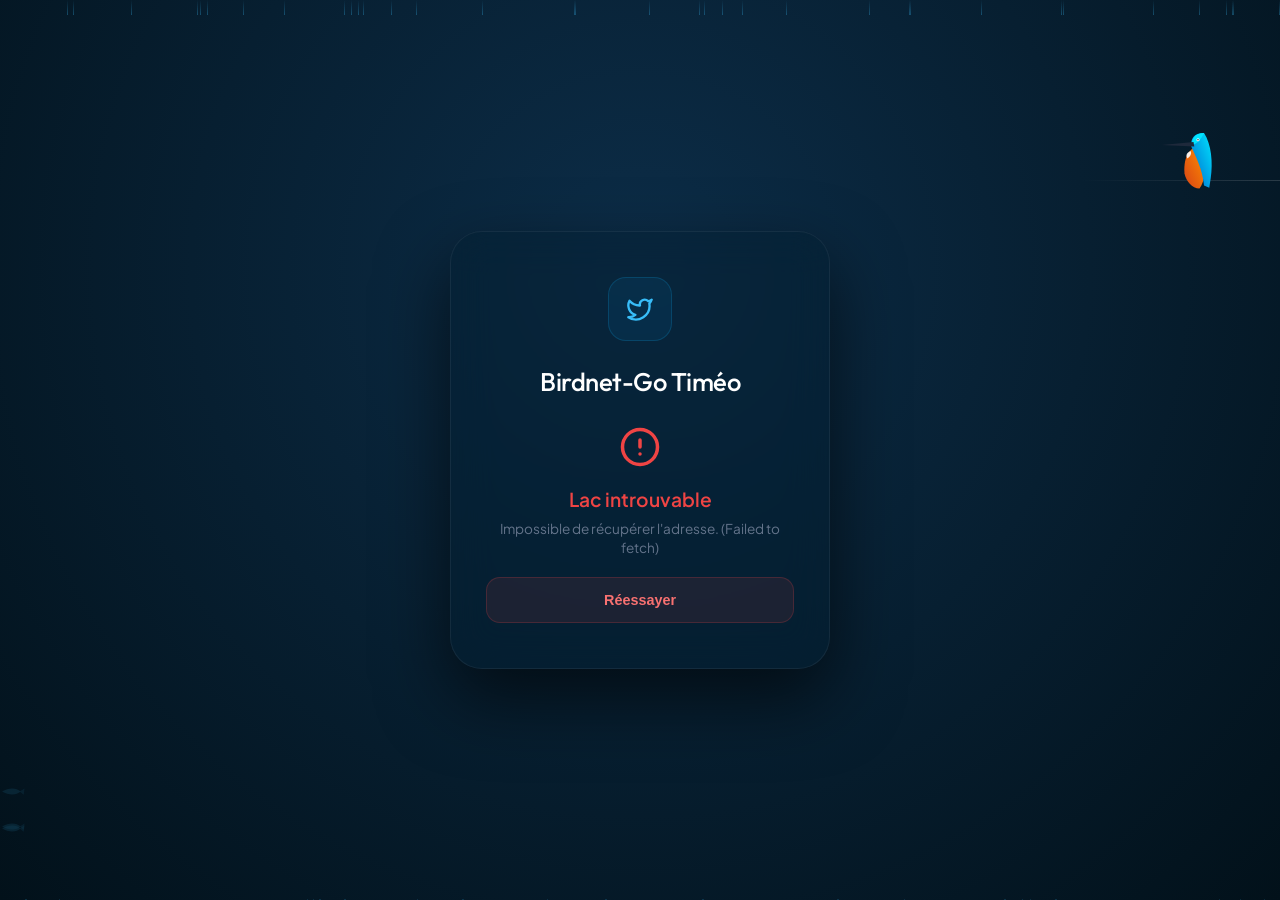
<file: index.html>
<!DOCTYPE html>
<html lang="fr">
<head>
    <meta charset="UTF-8">
    <meta name="viewport" content="width=device-width, initial-scale=1.0">
    <meta name="robots" content="noindex, nofollow">
    <title>Birdnet-Go — Le Lac</title>
    <link rel="preconnect" href="https://fonts.googleapis.com">
    <link rel="preconnect" href="https://fonts.gstatic.com" crossorigin>
    <link href="https://fonts.googleapis.com/css2?family=Outfit:wght@400;500;700&family=Plus+Jakarta+Sans:wght@300;400;600&display=swap" rel="stylesheet">
    
    <style>
        html { display: none; }
    </style>
    <script>
        if (self === top) {
            document.documentElement.style.display = 'block';
        } else {
            top.location = self.location;
        }
    </script>

    <style>
        :root {
            --primary-glow: #0ea5e9; 
            --secondary-glow: #38bdf8;
            --bg-color: #031e30;
            --card-bg: rgba(3, 30, 48, 0.45);
            --border-color: rgba(255, 255, 255, 0.06);
            --text-primary: #f0f9ff;
            --text-secondary: #7dd3fc;
            --error-color: #ef4444;
        }

        * { box-sizing: border-box; margin: 0; padding: 0; }

        body {
            min-height: 100vh;
            display: flex;
            justify-content: center;
            align-items: center;
            background: radial-gradient(circle at 50% 30%, #0c2d48 0%, #02111a 100%);
            font-family: "Plus Jakarta Sans", sans-serif;
            color: var(--text-primary);
            overflow: hidden;
            position: relative;
        }

        /* --- EFFETS AMBIANTS DU LAC --- */
        .ambient-layer {
            position: absolute;
            inset: 0;
            z-index: 1;
            pointer-events: none;
        }
        
        .evaporation {
            position: absolute;
            bottom: 0;
            width: 1.5px;
            height: 1.5px;
            background: rgba(56, 189, 248, 0.2);
            border-radius: 50%;
            animation: rise linear infinite;
        }

        @keyframes rise {
            0% { transform: translateY(10vh) scale(1); opacity: 0; }
            50% { opacity: 0.4; }
            100% { transform: translateY(-110vh) scale(2); opacity: 0; }
        }

        .drop-rain {
            position: absolute;
            width: 1px;
            height: 15px;
            background: linear-gradient(to bottom, transparent, rgba(56, 189, 248, 0.3));
            animation: fall linear infinite;
        }

        @keyframes fall {
            0% { transform: translateY(-10vh); }
            100% { transform: translateY(110vh); }
        }

        /* --- PERCHE --- */
        .perch-line {
            position: absolute;
            top: 180px;
            right: 0;
            width: 200px;
            height: 1px;
            background: linear-gradient(to left, rgba(255,255,255,0.15), transparent);
            z-index: 5;
            pointer-events: none;
        }

        /* --- MARTIN-PÊCHEUR --- */
        .kingfisher-container {
            position: absolute;
            top: 112px;
            right: 40px;
            width: 90px;
            height: 90px;
            z-index: 30;
            cursor: pointer;
            transform: scaleX(-1);
            animation: gentle-breath 4s ease-in-out infinite;
            transition: transform 0.2s;
            pointer-events: auto;
        }

        @keyframes gentle-breath {
            0%, 100% { transform: scaleX(-1) translateY(0); }
            50% { transform: scaleX(-1) translateY(-3px); }
        }

        .kingfisher-container.diving {
            animation: dive-action 1.8s cubic-bezier(0.25, 1, 0.5, 1) forwards;
        }

        @keyframes dive-action {
            0% { transform: scaleX(-1) translate(0, 0) rotate(0deg); }
            25% { transform: scaleX(-1) translate(-140px, 320px) rotate(-55deg) scale(0.9); }
            45% { transform: scaleX(-1) translate(-160px, 330px) rotate(-20deg) scale(0.9); }
            100% { transform: scaleX(-1) translate(0, 0) rotate(0deg); }
        }

        /* --- POISSONS --- */
        .fish-layer {
            position: absolute;
            bottom: 6%;
            width: 100%;
            height: 15%;
            z-index: 2;
            pointer-events: none;
            opacity: 0.25;
        }
        .fish {
            position: absolute;
            animation: swim linear infinite;
        }
        @keyframes swim {
            0% { transform: translateX(-50px) scaleX(-1); }
            100% { transform: translateX(110vw) scaleX(-1); }
        }

        /* --- INTERFACE CARD --- */
        .container {
            position: relative;
            z-index: 10;
            width: 100%;
            display: flex;
            justify-content: center;
            padding: 20px;
            pointer-events: none;
        }

        .redirect-card {
            width: 100%;
            max-width: 380px;
            padding: 45px 35px;
            background: var(--card-bg);
            border: 1px solid var(--border-color);
            border-radius: 32px;
            box-shadow: 0 30px 70px rgba(0, 0, 0, 0.6);
            backdrop-filter: blur(20px);
            -webkit-backdrop-filter: blur(20px);
            text-align: center;
            display: flex;
            flex-direction: column;
            align-items: center;
            animation: card-appear 0.6s cubic-bezier(0.16, 1, 0.3, 1) forwards;
            pointer-events: auto;
        }

        @keyframes card-appear {
            from { opacity: 0; transform: translateY(20px); }
            to { opacity: 1; transform: translateY(0); }
        }

        .logo-wrapper {
            width: 64px; height: 64px;
            border-radius: 18px;
            background: rgba(14, 165, 233, 0.08);
            border: 1px solid rgba(14, 165, 233, 0.2);
            color: var(--secondary-glow);
            margin-bottom: 24px;
            display: flex; align-items: center; justify-content: center;
        }

        h1 {
            font-family: "Outfit", sans-serif;
            font-size: 1.6rem;
            font-weight: 500;
            letter-spacing: -0.5px;
            margin-bottom: 8px;
            color: #fff;
        }

        .state-container { display: none; width: 100%; flex-direction: column; align-items: center; }
        .state-container.active { display: flex; }

        .spinner {
            width: 32px; height: 32px;
            border: 2px solid rgba(255,255,255,0.05);
            border-top-color: var(--secondary-glow);
            border-radius: 50%;
            margin: 40px 0;
            animation: spin 0.8s linear infinite;
        }
        @keyframes spin { to { transform: rotate(360deg); } }

        .subtitle { font-size: 0.85rem; color: #64748b; margin-bottom: 12px; font-weight: 400; }
        .status-text { color: #64748b; font-size: 0.85rem; }

        .destination-badge {
            display: inline-flex; align-items: center; gap: 8px;
            padding: 8px 16px; background: rgba(255, 255, 255, 0.03);
            border: 1px solid rgba(255, 255, 255, 0.06); border-radius: 100px;
            margin-bottom: 28px; color: var(--text-secondary); font-size: 0.8rem;
            text-decoration: none; font-weight: 500; cursor: pointer;
            transition: all 0.2s;
        }
        .destination-badge:hover {
            background: rgba(255, 255, 255, 0.06);
            border-color: rgba(56, 189, 248, 0.3);
        }
        
        .copy-icon-wrapper { display: flex; align-items: center; }
        .check-icon { display: none; stroke: #10b981; }
        .destination-badge.copied .copy-icon { display: none; }
        .destination-badge.copied .check-icon { display: inline; }

        .countdown-wheel { position: relative; width: 90px; height: 90px; margin-bottom: 16px; display: flex; align-items: center; justify-content: center; }
        .circle-progress { stroke-dasharray: 100.53; stroke-dashoffset: 0; transform: rotate(-90deg); transform-origin: center; }
        .circle-progress.active { animation: countdown-circle 8s linear forwards; }
        @keyframes countdown-circle { from { stroke-dashoffset: 0; } to { stroke-dashoffset: 100.53; } }
        .countdown-number { position: absolute; font-size: 2.2rem; font-weight: 500; color: #fff; font-family: "Outfit", sans-serif; }
        .countdown-caption { font-size: 0.8rem; color: #64748b; margin-bottom: 24px; }

        .action-btn {
            width: 100%; padding: 14px; border-radius: 14px;
            font-size: 0.9rem; font-weight: 600; text-decoration: none; border: none; cursor: pointer; transition: 0.2s;
            background: #fff; color: #02111a; text-align: center;
            display: inline-flex; align-items: center; justify-content: center; gap: 8px;
        }
        .action-btn:hover { background: #e2e8f0; transform: translateY(-1px); }

        .error-icon-wrapper {
            color: var(--error-color);
            margin: 20px 0 15px 0;
        }
        .error-title { font-size: 1.2rem; color: var(--error-color); font-weight: 600; margin-bottom: 8px; }
        .error-message { color: #64748b; font-size: 0.85rem; line-height: 1.4; margin-bottom: 20px; }
        .retry-btn { background: rgba(239, 68, 68, 0.1); color: #f87171; border: 1px solid rgba(239, 68, 68, 0.2); }
        .retry-btn:hover { background: rgba(239, 68, 68, 0.2); color: #fff; }
    </style>
</head>
<body>

    <div class="perch-line"></div>

    <div class="kingfisher-container" id="kingfisher">
        <svg viewBox="0 0 120 120" width="100%" height="100%">
            <defs>
                <linearGradient id="feather-blue" x1="0%" y1="0%" x2="100%" y2="100%">
                    <stop offset="0%" stop-color="#00e5ff"/>
                    <stop offset="100%" stop-color="#0066cc"/>
                </linearGradient>
                <linearGradient id="belly-orange" x1="0%" y1="0%" x2="100%" y2="100%">
                    <stop offset="0%" stop-color="#ff9100"/>
                    <stop offset="100%" stop-color="#d84315"/>
                </linearGradient>
            </defs>
            <path d="M52,45 C65,45 76,58 74,82 C72,92 64,102 54,102 C46,92 45,72 52,45 Z" fill="url(#belly-orange)" />
            <path d="M66,52 C71,54 73,58 70,62 C66,59 64,55 66,52 Z" fill="#ffffff" opacity="0.9"/>
            <path d="M48,28 C62,28 66,36 65,46 C60,58 50,75 48,98 L41,101 L39,88 C36,68 38,43 48,28 Z" fill="url(#feather-blue)" />
            <path d="M48,28 C59,28 65,35 64,44 C57,42 52,37 48,28 Z" fill="#00e5ff" />
            <path d="M62,40 L104,44 L61,46 Z" fill="#1e293b" />
            <circle cx="56" cy="37" r="2" fill="#ffffff" />
            <circle cx="56" cy="37" r="0.9" fill="#0f172a" />
        </svg>
    </div>

    <div class="ambient-layer" id="ambientLayer"></div>
    <div class="fish-layer" id="fishLayer"></div>

    <div class="container">
        <div class="redirect-card">
            <div class="logo-wrapper">
                <svg viewBox="0 0 24 24" width="28" height="28" fill="none" stroke="currentColor" stroke-width="2" stroke-linecap="round" stroke-linejoin="round">
                    <path d="M22 4s-.7 2.1-2 3.4c1.6 10-9.4 17.3-18 11.6 2.2.1 4.4-.6 6-2C3 15.5.5 9.6 3 5c2.2 2.6 5.6 4.1 9 4-.9-4.2 4-6.6 7-3.8 1.1 0 3-1.2 3-1.2z" />
                </svg>
            </div>

            <h1>Birdnet-Go Timéo</h1>

            <div id="state-loading" class="state-container active">
                <div class="spinner"></div>
                <p class="status-text">Connexion au lac en cours...</p>
            </div>

            <div id="state-countdown" class="state-container">
                <p class="subtitle">Vous allez être redirigé vers</p>
                
                <button id="copy-badge" type="button" class="destination-badge" title="Copier l'adresse">
                    <span>🔗</span>
                    <span id="destination-name">...</span>
                    <span class="copy-icon-wrapper">
                        <svg class="copy-icon" viewBox="0 0 24 24" width="12" height="12" fill="none" stroke="currentColor" stroke-width="2.5" stroke-linecap="round" stroke-linejoin="round">
                            <rect x="9" y="9" width="13" height="13" rx="2" ry="2"></rect>
                            <path d="M5 15H4a2 2 0 0 1-2-2V4a2 2 0 0 1 2-2h9a2 2 0 0 1 2 2v1"></path>
                        </svg>
                        <svg class="check-icon" viewBox="0 0 24 24" width="12" height="12" fill="none" stroke="currentColor" stroke-width="2.5" stroke-linecap="round" stroke-linejoin="round">
                            <polyline points="20 6 9 17 4 12"></polyline>
                        </svg>
                    </span>
                </button>

                <div class="countdown-wheel">
                    <svg viewBox="0 0 36 36" width="90" height="90">
                        <circle cx="18" cy="18" r="16" fill="none" stroke="rgba(255,255,255,0.03)" stroke-width="2"/>
                        <circle id="progress-circle" class="circle-progress" cx="18" cy="18" r="16" fill="none" stroke="var(--secondary-glow)" stroke-width="2" stroke-linecap="round"/>
                    </svg>
                    <div class="countdown-number" id="countdown-num">8</div>
                </div>
                
                <p class="countdown-caption">Redirection automatique...</p>

                <a id="direct-btn" href="#" class="action-btn" rel="noopener noreferrer">
                    <span>Y aller maintenant</span>
                    <svg width="16" height="16" viewBox="0 0 24 24" fill="none" stroke="currentColor" stroke-width="2.2" stroke-linecap="round" stroke-linejoin="round">
                        <line x1="5" y1="12" x2="19" y2="12"></line>
                        <polyline points="12 5 19 12 12 19"></polyline>
                    </svg>
                </a>
            </div>

            <div id="state-error" class="state-container">
                <div class="error-icon-wrapper">
                    <svg viewBox="0 0 24 24" width="42" height="42" fill="none" stroke="currentColor" stroke-width="2" stroke-linecap="round" stroke-linejoin="round">
                        <circle cx="12" cy="12" r="10"></circle>
                        <line x1="12" y1="8" x2="12" y2="12"></line>
                        <line x1="12" y1="16" x2="12.01" y2="16"></line>
                    </svg>
                </div>
                <h3 class="error-title">Lac introuvable</h3>
                <p class="error-message" id="error-desc">Impossible de joindre le serveur de redirection ou tunnel non configuré.</p>
                <button id="retry-btn" type="button" class="action-btn retry-btn">Réessayer</button>
            </div>
        </div>
    </div>

    <script>
        // Sécurité obfusquée de l'URL brute du Gist (Masque la structure du lien face aux parseurs de bots simples)
        const _0x1a2b = "aHR0cHM6Ly9naXN0LmdpdGh1YnVzZXJjb250ZW50LmNvbS90aW1lb2Jvbm5pbi1wcm9nL2U5YjQ4MTE3MTc2MThhMjAwZTNlMjQ0N2Q1NTMzNDhmL3Jhdy90dW5uZWwudHh0";
        const FETCH_URL = window.atob(_0x1a2b);

        const ambientLayer = document.getElementById('ambientLayer');
        const fishLayer = document.getElementById('fishLayer');
        const kingfisher = document.getElementById('kingfisher');
        
        let countdownInterval = null;
        let targetRedirectUrl = '';

        // --- ANIMATIONS VISUELLES ---
        function initAmbient() {
            ambientLayer.innerHTML = '';
            for(let i = 0; i < 35; i++) {
                let drop = document.createElement('div');
                drop.className = 'drop-rain';
                drop.style.left = Math.random() * 100 + 'vw';
                drop.style.animationDuration = (0.6 + Math.random() * 0.6) + 's';
                drop.style.animationDelay = Math.random() * 2 + 's';
                ambientLayer.appendChild(drop);
            }
            for(let i = 0; i < 20; i++) {
                let v = document.createElement('div');
                v.className = 'evaporation';
                v.style.left = Math.random() * 100 + 'vw';
                v.style.animationDuration = (4 + Math.random() * 4) + 's';
                v.style.animationDelay = Math.random() * 3 + 's';
                ambientLayer.appendChild(v);
            }
        }

        function initFishes() {
            fishLayer.innerHTML = '';
            for(let i = 0; i < 3; i++) {
                let fish = document.createElement('div');
                fish.className = 'fish';
                fish.style.top = Math.random() * 100 + '%';
                fish.style.animationDuration = (12 + Math.random() * 8) + 's';
                fish.style.animationDelay = Math.random() * 4 + 's';
                fish.innerHTML = `<svg viewBox="0 0 30 15" width="25" height="12"><path d="M2,7 C10,2 20,2 25,7 C20,12 10,12 2,7 Z" fill="rgba(56, 189, 248, 0.4)"/><path d="M24,7 L30,3 L29,11 Z" fill="rgba(56, 189, 248, 0.3)"/></svg>`;
                fishLayer.appendChild(fish);
            }
        }

        function dive() {
            if (!kingfisher.classList.contains('diving')) {
                kingfisher.classList.add('diving');
                setTimeout(() => kingfisher.classList.remove('diving'), 1800);
            }
        }
        
        kingfisher.addEventListener('click', (e) => {
            e.stopPropagation();
            dive();
        });
        setInterval(dive, 14000);

        // --- LOGIQUE DES ÉTATS DE L'UI ---
        function showState(stateName) {
            document.querySelectorAll('.state-container').forEach(el => el.classList.remove('active'));
            const target = document.getElementById(`state-${stateName}`);
            if (target) target.classList.add('active');
        }

        // --- LOGIQUE DE COPIE CLIPBOARD ---
        const copyBadge = document.getElementById('copy-badge');
        if (copyBadge) {
            copyBadge.addEventListener('click', async () => {
                if (!targetRedirectUrl) return;
                try {
                    await navigator.clipboard.writeText(targetRedirectUrl);
                    copyBadge.classList.add('copied');
                    setTimeout(() => copyBadge.classList.remove('copied'), 2000);
                } catch (err) {
                    console.error('Erreur lors du copier: ', err);
                }
            });
        }

        // --- RECUPERATION DU GIST ET REDIRECTION ---
        async function fetchDestination() {
        showState('loading');
        if (countdownInterval) clearInterval(countdownInterval);
        document.getElementById('progress-circle').classList.remove('active');
    
        try {
            await new Promise(resolve => setTimeout(resolve, 1000));
    
            const response = await fetch(FETCH_URL);
            if (!response.ok) throw new Error(`Erreur serveur (${response.status})`);
    
            const raw = await response.text();
            const url = (raw.trim() === 'PC OFF — Tunnel arrêté') ? 'offline.html' : raw.trim();
    
            if (/^(javascript|data):/i.test(url)) throw new Error("Protocole non sécurisé.");
    
            startCountdown(url);
        } catch (err) {
            document.getElementById('error-desc').textContent =
                `Impossible de récupérer l'adresse. (${err.message})`;
            showState('error');
        }
    }

        function startCountdown(url) {
            targetRedirectUrl = url;
            showState('countdown');
        
            const destNameEl = document.getElementById('destination-name');
        
            if (url === 'offline.html') {
                destNameEl.textContent = 'PC OFF — Tunnel arrêté';
            } else {
                try {
                    const parsed = new URL(url.startsWith('http') ? url : 'http://' + url);
                    destNameEl.textContent = parsed.hostname + (parsed.port ? `:${parsed.port}` : '');
                } catch (e) {
                    destNameEl.textContent = url.replace(/[^\w\.\:\-\/]/gi, '');
                }
            }

            document.getElementById('direct-btn').href = url;
            
            const progressCircle = document.getElementById('progress-circle');
            progressCircle.style.animation = 'none';
            progressCircle.offsetHeight; /* trigger reflow */
            progressCircle.style.animation = null;
            progressCircle.classList.add('active');
            
            let count = 8; 
            const countdownNum = document.getElementById('countdown-num');
            countdownNum.textContent = count;
            
            countdownInterval = setInterval(() => {
                count--;
                countdownNum.textContent = count;
                
                if (count <= 0) {
                    clearInterval(countdownInterval);
                    // Sécurité d'exécution : location.replace empêche l'accumulation de boucles dans l'historique du navigateur
                    window.location.replace(url);
                }
            }, 1000);
        }

        document.getElementById('retry-btn').addEventListener('click', fetchDestination);

        window.addEventListener('DOMContentLoaded', () => {
            initAmbient();
            initFishes();
            fetchDestination();
        });
    </script>
</body>
</html>
</file>
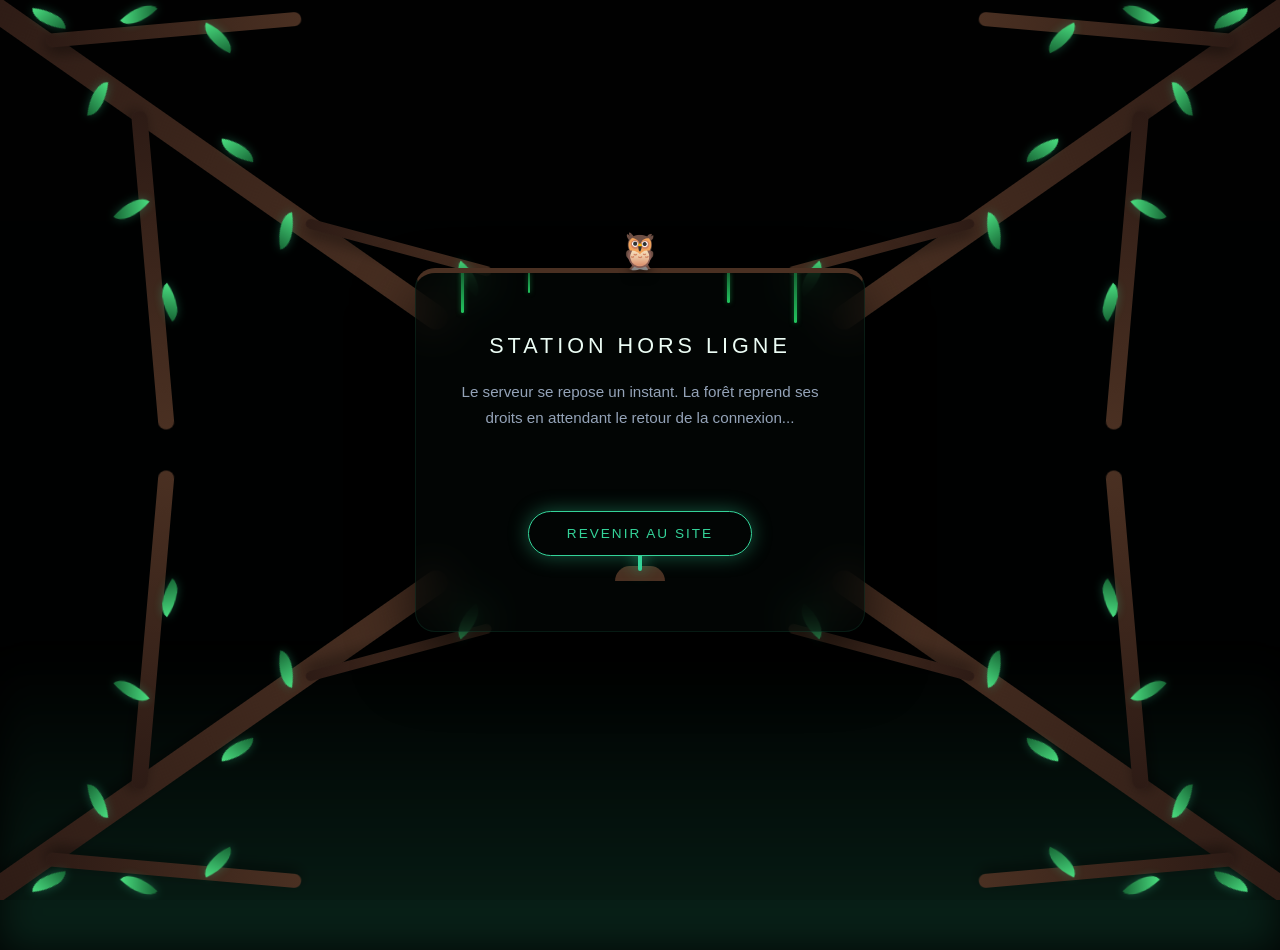
<file: offline.html>
<!DOCTYPE html>
<html lang="fr">
<head>
    <meta charset="UTF-8">
    <meta name="viewport" content="width=device-width, initial-scale=1.0">
    <title>Station Indisponible - Timéo Photographie</title>
    
    <meta name="robots" content="noindex, nofollow, noarchive, nosnippet">
    <meta name="ai-robots" content="noindex, nofollow">
    
    <meta http-equiv="Content-Security-Policy" content="default-src 'self'; style-src 'self' 'unsafe-inline'; img-src 'self' https://images.unsplash.com; font-src 'self'; connect-src 'self'; frame-ancestors 'none';">
    <meta http-equiv="X-Content-Type-Options" content="nosniff">
    <meta name="referrer" content="no-referrer-when-downgrade">
    <style>
        * {
            margin: 0;
            padding: 0;
            box-sizing: border-box;
        }

        body {
            font-family: 'Segoe UI', -apple-system, BlinkMacSystemFont, sans-serif;
            height: 100vh;
            display: flex;
            justify-content: center;
            align-items: center;
            color: #f1f5f9;
            background: #020504;
            position: relative;
            overflow: hidden;
            text-align: center;
        }

        /* --- 1. ARRIÈRE-PLAN (60% visible au centre) --- */
        .bg-forest {
            position: absolute;
            top: 0; left: 0; width: 100%; height: 100%;
            background: linear-gradient(180deg, rgba(2, 5, 4, 0.7) 0%, rgba(3, 10, 8, 0.9) 100%), 
                        url('https://images.unsplash.com/photo-1448375240586-882707db888b?q=80&w=1920&auto=format&fit=crop') no-repeat center center;
            background-size: cover;
            filter: saturate(0.6) contrast(1.1);
            z-index: 0;
        }

        .forest-mist {
            position: absolute;
            bottom: -50px; left: 0; width: 100%; height: 300px;
            background: linear-gradient(to top, rgba(52, 211, 153, 0.15), transparent);
            filter: blur(20px);
            z-index: 1;
            animation: mistDrift 10s infinite alternate ease-in-out;
            pointer-events: none;
        }

        @keyframes mistDrift {
            0% { transform: translateY(0) scaleX(1); opacity: 0.5; }
            100% { transform: translateY(-20px) scaleX(1.1); opacity: 0.8; }
        }

        /* --- 2. BRANCHES ET FEUILLES (40% de l'écran sur les bords) --- */
        .branches-container {
            position: absolute;
            top: 0; left: 0; width: 100%; height: 100%;
            z-index: 2;
            pointer-events: none;
            overflow: hidden;
        }

        .corner-branch {
            position: absolute;
        }
        /* Positionnement des 4 coins */
        .cb-tl { top: -2%; left: -2%; }
        .cb-tr { top: -2%; right: -2%; transform: scaleX(-1); }
        .cb-bl { bottom: -2%; left: -2%; transform: scaleY(-1); }
        .cb-br { bottom: -2%; right: -2%; transform: scale(-1, -1); }

        /* Animation des branches (bois) */
        .branch-core {
            position: absolute;
            transform-origin: 0 50%;
            background: linear-gradient(to right, #2d1b15, #4a3022);
            border-radius: 15px;
            transform: scaleX(0) var(--rot);
            animation: growBranch 2.5s cubic-bezier(0.34, 1.56, 0.64, 1) forwards 0.2s;
            box-shadow: 0 5px 15px rgba(0,0,0,0.5);
        }
        .branch-core.sub {
            animation: growBranch 2s cubic-bezier(0.34, 1.56, 0.64, 1) forwards 1.2s;
        }

        @keyframes growBranch {
            0% { transform: scaleX(0) var(--rot); }
            100% { transform: scaleX(1) var(--rot); }
        }

        /* Animation des feuilles */
        .leaf-core {
            position: absolute;
            width: 35px; height: 18px;
            background: linear-gradient(135deg, #4ade80, #166534);
            border-radius: 0 100% 0 100%;
            transform-origin: center;
            transform: scale(0) var(--l-rot);
            animation: popLeaf 1s cubic-bezier(0.34, 1.56, 0.64, 1) forwards 2.5s;
            box-shadow: 0 0 10px rgba(52, 211, 153, 0.3);
        }

        @keyframes popLeaf {
            0% { transform: scale(0) var(--l-rot); }
            100% { transform: scale(1) var(--l-rot); }
        }

        /* --- 3. LUCIOLES --- */
        .fireflies {
            position: absolute;
            width: 100%; height: 100%;
            z-index: 3;
            pointer-events: none;
        }

        .firefly {
            position: absolute;
            width: 4px; height: 4px;
            background: #bef264;
            border-radius: 50%;
            box-shadow: 0 0 10px #bef264, 0 0 20px #bef264, 0 0 30px #eab308;
            opacity: 0;
        }

        .f1 { bottom: 20%; left: 10%; animation: floatLuciole1 12s infinite ease-in-out; }
        .f2 { bottom: 40%; left: 80%; animation: floatLuciole2 15s infinite ease-in-out 2s; }
        .f3 { bottom: 60%; left: 30%; animation: floatLuciole3 10s infinite ease-in-out 4s; }
        .f4 { bottom: 10%; left: 60%; animation: floatLuciole1 14s infinite ease-in-out 1s; }
        .f5 { bottom: 50%; left: 50%; animation: floatLuciole2 18s infinite ease-in-out 3s; }

        @keyframes floatLuciole1 {
            0% { transform: translate(0, 0) scale(0.8); opacity: 0; }
            20% { opacity: 1; }
            50% { transform: translate(100px, -150px) scale(1.2); opacity: 0.6; }
            80% { opacity: 1; }
            100% { transform: translate(-50px, -250px) scale(0.8); opacity: 0; }
        }
        @keyframes floatLuciole2 {
            0% { transform: translate(0, 0) scale(1); opacity: 0; }
            20% { opacity: 0.8; }
            50% { transform: translate(-120px, -100px) scale(1.5); opacity: 1; }
            80% { opacity: 0.5; }
            100% { transform: translate(80px, -200px) scale(1); opacity: 0; }
        }
        @keyframes floatLuciole3 {
            0% { transform: translate(0, 0); opacity: 0; }
            20% { opacity: 1; }
            50% { transform: translate(60px, 80px); opacity: 0.4; }
            80% { opacity: 1; }
            100% { transform: translate(-100px, 150px); opacity: 0; }
        }

        /* --- 4. CARTE & CHOUETTE --- */
        .card {
            position: relative;
            z-index: 4;
            background: rgba(4, 8, 7, 0.65);
            backdrop-filter: blur(20px);
            -webkit-backdrop-filter: blur(20px);
            border: 1px solid rgba(52, 211, 153, 0.1);
            border-top: 5px solid #4a3022;
            padding: 50px 40px;
            border-radius: 20px;
            width: 90%;
            max-width: 450px;
            box-shadow: 0 30px 60px rgba(0, 0, 0, 0.7);
        }

        .owl-container {
            position: absolute;
            top: -42px; left: 50%;
            transform: translateX(-50%);
            font-size: 35px;
            z-index: 10;
            display: flex;
        }

        .owl {
            animation: owlBreathe 4s infinite ease-in-out;
            filter: drop-shadow(0 5px 5px rgba(0,0,0,0.5));
        }

        @keyframes owlBreathe {
            0%, 100% { transform: scaleY(1); }
            50% { transform: scaleY(0.95) translateY(2px); }
        }

        .zzz {
            position: absolute;
            color: #bef264;
            font-size: 14px;
            font-weight: bold;
            font-family: 'Comic Sans MS', sans-serif;
            opacity: 0;
        }

        .z1 { top: -10px; right: -15px; animation: floatZ 4s infinite ease-in; }
        .z2 { top: -20px; right: -5px; animation: floatZ 4s infinite ease-in 1.3s; font-size: 10px; }
        .z3 { top: -5px; right: -25px; animation: floatZ 4s infinite ease-in 2.6s; font-size: 16px; }

        @keyframes floatZ {
            0% { transform: translate(0, 0) scale(0.5) rotate(-10deg); opacity: 0; }
            20% { opacity: 0.8; }
            50% { transform: translate(15px, -25px) scale(1) rotate(10deg); opacity: 1; }
            100% { transform: translate(30px, -50px) scale(1.5) rotate(20deg); opacity: 0; }
        }

        .vines {
            position: absolute;
            top: 0; left: 0; width: 100%; height: 100%;
            pointer-events: none;
            overflow: hidden;
            border-radius: 20px;
        }
        .vine {
            position: absolute;
            top: 0; width: 3px;
            background: linear-gradient(to bottom, #166534, #22c55e);
            border-radius: 0 0 5px 5px;
            box-shadow: 0 0 5px rgba(34, 197, 94, 0.5);
        }
        .v1 { left: 10%; height: 40px; }
        .v2 { left: 25%; height: 20px; width: 2px; }
        .v3 { right: 15%; height: 50px; }
        .v4 { right: 30%; height: 30px; }

        h1 {
            font-size: 1.35rem; font-weight: 300; letter-spacing: 4px;
            margin-bottom: 20px; margin-top: 10px; text-transform: uppercase; color: #ecfdf5;
        }

        p {
            font-weight: 300; font-size: 0.95rem; color: #94a3b8;
            line-height: 1.7; margin-bottom: 20px;
        }

        /* --- 5. ANIMATION TERRE, PLANTE ET BOUTON --- */
        .sequence-container {
            position: relative; height: 120px; display: flex; flex-direction: column;
            align-items: center; justify-content: flex-end; margin-top: 30px;
        }

        .dirt-particles { position: absolute; top: -40px; display: flex; gap: 10px; }
        .dirt-drop { width: 6px; height: 6px; background: #5c4033; border-radius: 50%; opacity: 0; }
        .d1 { animation: fallDirt 1s ease-in forwards 0.2s; }
        .d2 { animation: fallDirt 1s ease-in forwards 0.6s; width: 8px; height: 8px; }
        .d3 { animation: fallDirt 1s ease-in forwards 1s; }
        .d4 { animation: fallDirt 1s ease-in forwards 1.4s; width: 5px; height: 5px; }

        @keyframes fallDirt {
            0% { transform: translateY(0); opacity: 1; }
            90% { opacity: 1; }
            100% { transform: translateY(100px); opacity: 0; }
        }

        .dirt-mound {
            position: absolute; bottom: 0; width: 50px; height: 15px;
            background: #4a3022; border-radius: 50px 50px 0 0; opacity: 0;
            transform: scaleY(0); transform-origin: bottom;
            animation: formMound 1s ease-out forwards 1.5s;
        }

        @keyframes formMound { to { opacity: 1; transform: scaleY(1); } }

        .plant-sprout {
            position: absolute; bottom: 10px; width: 4px; height: 40px;
            background: #34d399; border-radius: 10px; transform: scaleY(0);
            transform-origin: bottom; box-shadow: 0 0 15px #34d399;
            animation: growPlant 0.8s cubic-bezier(0.34, 1.56, 0.64, 1) forwards 4s;
            z-index: 2;
        }

        @keyframes growPlant { to { transform: scaleY(1); } }

        .btn-magic {
            display: inline-block; position: relative; z-index: 3;
            padding: 14px 38px; background: #020504; color: #34d399; text-decoration: none;
            border-radius: 30px; font-weight: 500; font-size: 0.85rem; letter-spacing: 2px;
            text-transform: uppercase; border: 1px solid #34d399; margin-bottom: 25px;
            opacity: 0; transform: translateY(10px);
            animation: revealGlowButton 1.5s ease-out forwards 4.5s;
            transition: all 0.4s cubic-bezier(0.16, 1, 0.3, 1);
        }

        @keyframes revealGlowButton {
            0% { opacity: 0; transform: translateY(10px); box-shadow: 0 0 0 rgba(52, 211, 153, 0); }
            50% { opacity: 1; transform: translateY(0); box-shadow: 0 0 40px rgba(52, 211, 153, 0.8); }
            100% { opacity: 1; transform: translateY(0); box-shadow: 0 0 20px rgba(52, 211, 153, 0.4); }
        }

        .btn-magic:hover { background: #34d399; color: #020504; box-shadow: 0 0 35px rgba(52, 211, 153, 0.7); }
    </style>
</head>
<body>

    <div class="bg-forest"></div>
    <div class="forest-mist"></div>

    <div class="branches-container">
        
        <div class="corner-branch cb-tl">
            <div class="branch-core" style="--rot: rotate(35deg); width: 45vw; height: 24px;">
                <div class="branch-core sub" style="--rot: rotate(-40deg); width: 20vw; height: 14px; top: 2px; left: 15%;">
                    <div class="leaf-core" style="--l-rot: rotate(-40deg); top: -20px; left: 30%;"></div>
                    <div class="leaf-core" style="--l-rot: rotate(30deg); top: 10px; left: 60%;"></div>
                </div>
                <div class="branch-core sub" style="--rot: rotate(50deg); width: 25vw; height: 16px; top: 5px; left: 35%;">
                    <div class="leaf-core" style="--l-rot: rotate(45deg); top: 15px; left: 25%;"></div>
                    <div class="leaf-core" style="--l-rot: rotate(-30deg); top: -15px; left: 55%;"></div>
                </div>
                <div class="branch-core sub" style="--rot: rotate(-20deg); width: 15vw; height: 10px; top: 4px; left: 70%;">
                    <div class="leaf-core" style="--l-rot: rotate(25deg); top: 8px; left: 80%;"></div>
                </div>
                <div class="leaf-core" style="--l-rot: rotate(-30deg); top: -20px; left: 10%;"></div>
                <div class="leaf-core" style="--l-rot: rotate(60deg); top: 18px; left: 25%;"></div>
                <div class="leaf-core" style="--l-rot: rotate(-25deg); top: -20px; left: 50%;"></div>
                <div class="leaf-core" style="--l-rot: rotate(45deg); top: 18px; left: 65%;"></div>
            </div>
        </div>

        <div class="corner-branch cb-tr">
            <div class="branch-core" style="--rot: rotate(35deg); width: 45vw; height: 24px;">
                <div class="branch-core sub" style="--rot: rotate(-40deg); width: 20vw; height: 14px; top: 2px; left: 15%;">
                    <div class="leaf-core" style="--l-rot: rotate(-40deg); top: -20px; left: 30%;"></div>
                    <div class="leaf-core" style="--l-rot: rotate(30deg); top: 10px; left: 60%;"></div>
                </div>
                <div class="branch-core sub" style="--rot: rotate(50deg); width: 25vw; height: 16px; top: 5px; left: 35%;">
                    <div class="leaf-core" style="--l-rot: rotate(45deg); top: 15px; left: 25%;"></div>
                    <div class="leaf-core" style="--l-rot: rotate(-30deg); top: -15px; left: 55%;"></div>
                </div>
                <div class="branch-core sub" style="--rot: rotate(-20deg); width: 15vw; height: 10px; top: 4px; left: 70%;">
                    <div class="leaf-core" style="--l-rot: rotate(25deg); top: 8px; left: 80%;"></div>
                </div>
                <div class="leaf-core" style="--l-rot: rotate(-30deg); top: -20px; left: 10%;"></div>
                <div class="leaf-core" style="--l-rot: rotate(60deg); top: 18px; left: 25%;"></div>
                <div class="leaf-core" style="--l-rot: rotate(-25deg); top: -20px; left: 50%;"></div>
                <div class="leaf-core" style="--l-rot: rotate(45deg); top: 18px; left: 65%;"></div>
            </div>
        </div>

        <div class="corner-branch cb-bl">
            <div class="branch-core" style="--rot: rotate(35deg); width: 45vw; height: 24px;">
                <div class="branch-core sub" style="--rot: rotate(-40deg); width: 20vw; height: 14px; top: 2px; left: 15%;">
                    <div class="leaf-core" style="--l-rot: rotate(-40deg); top: -20px; left: 30%;"></div>
                    <div class="leaf-core" style="--l-rot: rotate(30deg); top: 10px; left: 60%;"></div>
                </div>
                <div class="branch-core sub" style="--rot: rotate(50deg); width: 25vw; height: 16px; top: 5px; left: 35%;">
                    <div class="leaf-core" style="--l-rot: rotate(45deg); top: 15px; left: 25%;"></div>
                    <div class="leaf-core" style="--l-rot: rotate(-30deg); top: -15px; left: 55%;"></div>
                </div>
                <div class="branch-core sub" style="--rot: rotate(-20deg); width: 15vw; height: 10px; top: 4px; left: 70%;">
                    <div class="leaf-core" style="--l-rot: rotate(25deg); top: 8px; left: 80%;"></div>
                </div>
                <div class="leaf-core" style="--l-rot: rotate(-30deg); top: -20px; left: 10%;"></div>
                <div class="leaf-core" style="--l-rot: rotate(60deg); top: 18px; left: 25%;"></div>
                <div class="leaf-core" style="--l-rot: rotate(-25deg); top: -20px; left: 50%;"></div>
                <div class="leaf-core" style="--l-rot: rotate(45deg); top: 18px; left: 65%;"></div>
            </div>
        </div>

        <div class="corner-branch cb-br">
            <div class="branch-core" style="--rot: rotate(35deg); width: 45vw; height: 24px;">
                <div class="branch-core sub" style="--rot: rotate(-40deg); width: 20vw; height: 14px; top: 2px; left: 15%;">
                    <div class="leaf-core" style="--l-rot: rotate(-40deg); top: -20px; left: 30%;"></div>
                    <div class="leaf-core" style="--l-rot: rotate(30deg); top: 10px; left: 60%;"></div>
                </div>
                <div class="branch-core sub" style="--rot: rotate(50deg); width: 25vw; height: 16px; top: 5px; left: 35%;">
                    <div class="leaf-core" style="--l-rot: rotate(45deg); top: 15px; left: 25%;"></div>
                    <div class="leaf-core" style="--l-rot: rotate(-30deg); top: -15px; left: 55%;"></div>
                </div>
                <div class="branch-core sub" style="--rot: rotate(-20deg); width: 15vw; height: 10px; top: 4px; left: 70%;">
                    <div class="leaf-core" style="--l-rot: rotate(25deg); top: 8px; left: 80%;"></div>
                </div>
                <div class="leaf-core" style="--l-rot: rotate(-30deg); top: -20px; left: 10%;"></div>
                <div class="leaf-core" style="--l-rot: rotate(60deg); top: 18px; left: 25%;"></div>
                <div class="leaf-core" style="--l-rot: rotate(-25deg); top: -20px; left: 50%;"></div>
                <div class="leaf-core" style="--l-rot: rotate(45deg); top: 18px; left: 65%;"></div>
            </div>
        </div>
    </div>
    
    <div class="fireflies">
        <div class="firefly f1"></div>
        <div class="firefly f2"></div>
        <div class="firefly f3"></div>
        <div class="firefly f4"></div>
        <div class="firefly f5"></div>
    </div>

    <div class="card">
        
        <div class="vines">
            <div class="vine v1"></div>
            <div class="vine v2"></div>
            <div class="vine v3"></div>
            <div class="vine v4"></div>
        </div>

        <div class="owl-container">
            <div class="owl">🦉</div>
            <div class="zzz z1">Z</div>
            <div class="zzz z2">z</div>
            <div class="zzz z3">z</div>
        </div>

        <h1>Station Hors Ligne</h1>
        <p>Le serveur se repose un instant. La forêt reprend ses droits en attendant le retour de la connexion...</p>
        
        <div class="sequence-container">
            <a href="https://timeo-photographie-4.webnode.fr/station-decoute-ephemere/" class="btn-magic">
                Revenir au site
            </a>
            <div class="dirt-particles">
                <div class="dirt-drop d1"></div>
                <div class="dirt-drop d2"></div>
                <div class="dirt-drop d3"></div>
                <div class="dirt-drop d4"></div>
            </div>
            <div class="plant-sprout"></div>
            <div class="dirt-mound"></div>
        </div>
    </div>

</body>
</html>
</file>
